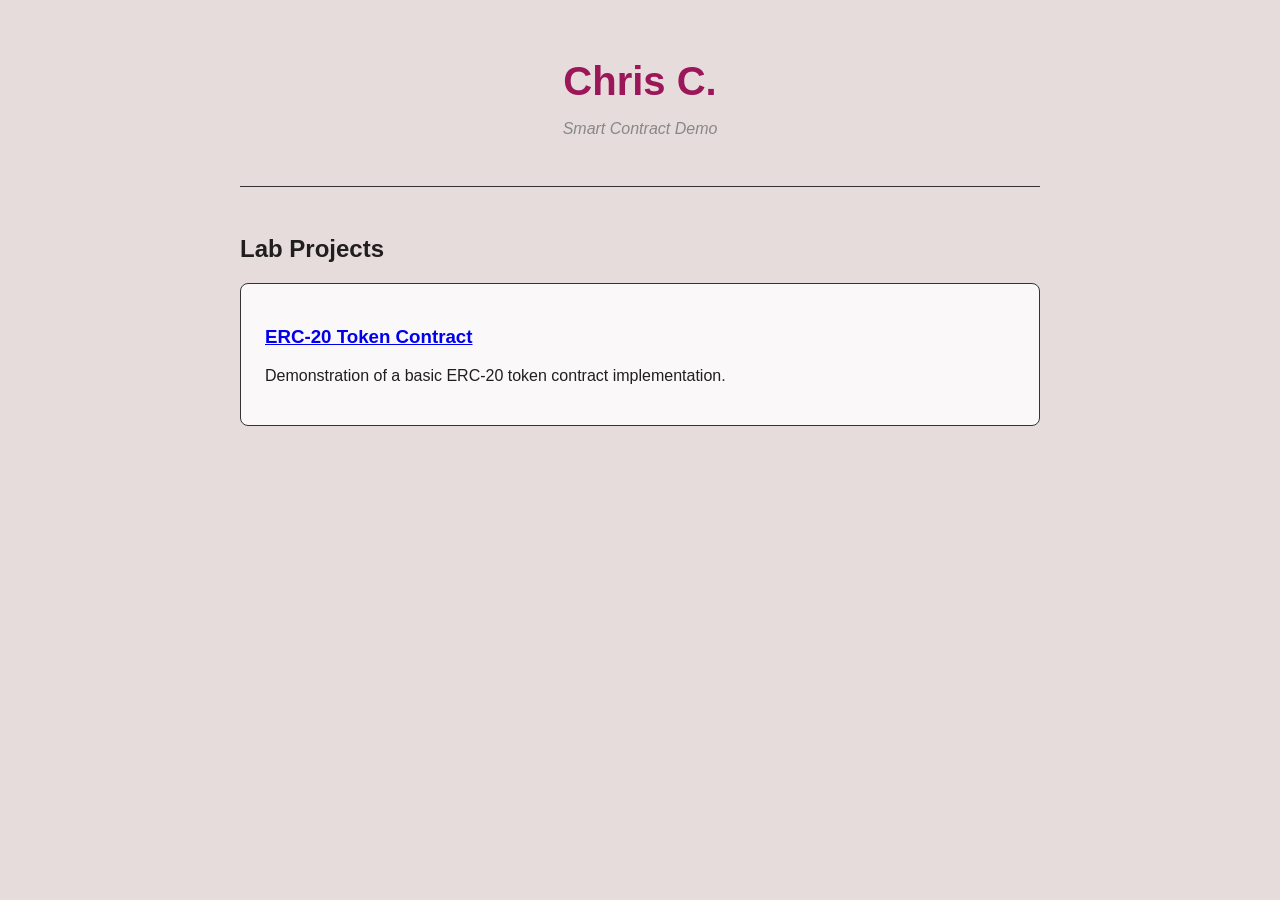
<file: index.html>
<!doctype html>
<html lang="en">
  <head>
    <meta charset="utf-8" />
    <meta http-equiv="refresh" content="0; url=./2026/portfolio/" />
    <meta name="viewport" content="width=device-width, initial-scale=1" />
    <title>Redirecting…</title>
  </head>
  <body>
    <p>Redirecting to <a href="./2026/portfolio/">2026/portfolio</a>…</p>
  </body>
</html>
</file>
<file: 2026/portfolio/style.css>
body {
    font-family: 'Segoe UI', Tahoma, Geneva, Verdana, sans-serif;
    background-color: #e6dcdc;
    color: #211e1e;
    margin: 0;
    display: flex;
    justify-content: center;
}

.container {
    width: 100%;
    max-width: 800px;
    padding: 2rem;
}

header {
    text-align: center;
    margin-bottom: 3rem;
    border-bottom: 1px solid #333;
    padding-bottom: 2rem;
}

h1 { font-size: 2.5rem; margin-bottom: 0.5rem; color: #9c175a; /* Matrix Green */ }
.subtitle { color: #888; font-style: italic; }

.card {
    background-color: #ffffffcc;
    padding: 1.5rem;
    border-radius: 8px;
    border: 1px solid #333;
    margin-top: 1rem;
}
</file>
